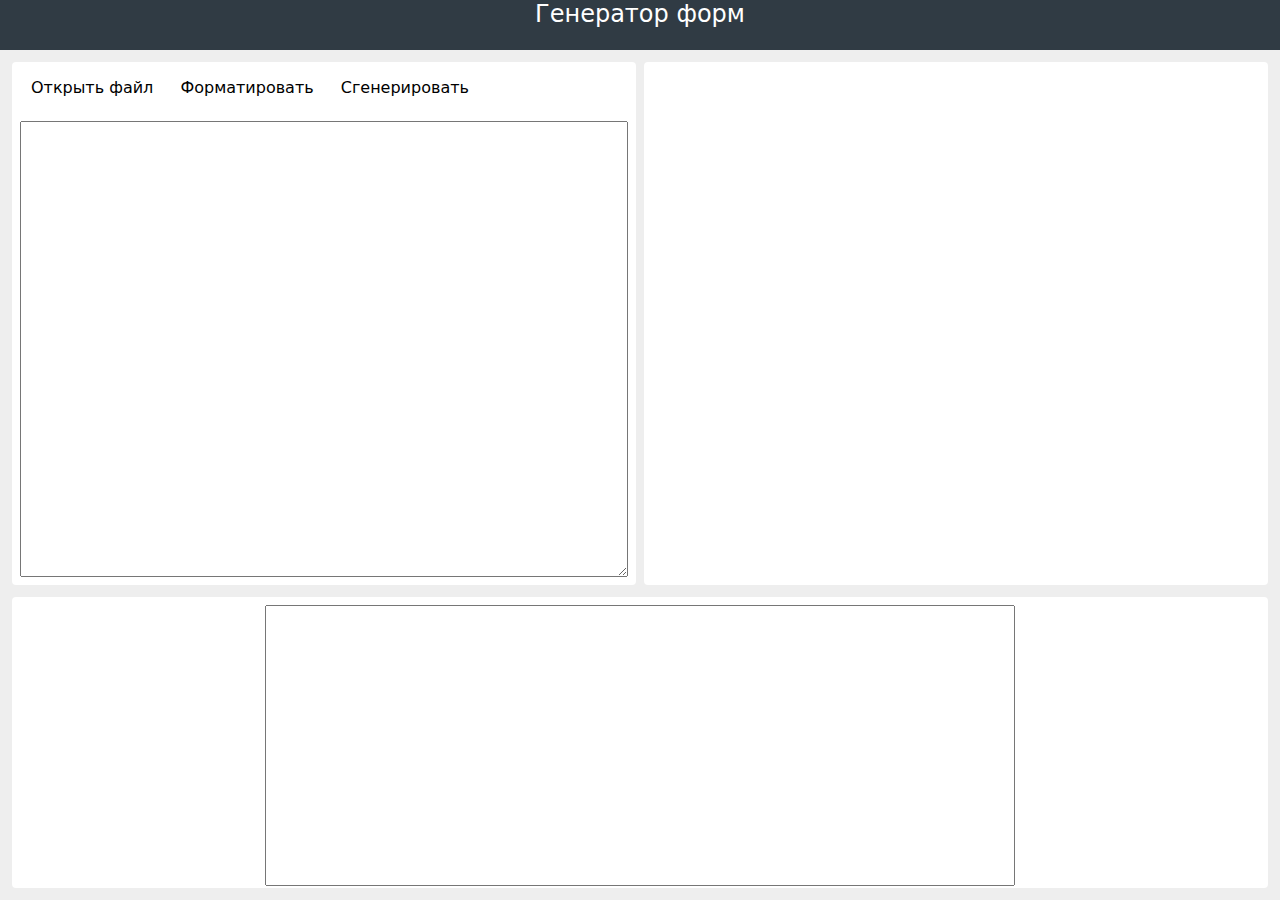
<file: frontend/forms_generator/index.html>
<!DOCTYPE html>
<html lang="en">
  <head>
    <meta charset="UTF-8" />
    <title>FROMS GENERATOR</title>
    <script src="../forms_generator/js/constants.js"></script>
    <script src="../forms_generator/js/model.js"></script>
    <script src="../forms_generator/js/extensions.js"></script>
    <script src="../forms_generator/js/main.js"></script>
    <link rel="stylesheet" href="../forms_generator/css/styles.css" />
    <link rel="stylesheet" href="../forms_generator/css/form.css" />
  </head>
  <body>
    <header><span>Генератор форм</span></header>
    <div class="main">
      <div class="generator-container">
        <div class="control-container">
          <div class="controls">
            <label class="label-button">
              Открыть файл
              <input type="file" accept=".json" onchange="openFormFile(this)" />
            </label>
            <label class="label-button" onclick="format()"> Форматировать </label>
            <label class="label-button" onclick="createForm()"> Сгенерировать </label>
          </div>
          <label class="error-label" id="form-description-error" for="form-description"> </label>
          <textarea id="form-description"> </textarea>
        </div>

        <div class="form-container">
          <div class="form-inner-conrainer"></div>
        </div>
      </div>
      <div class="result-container">
        <textarea id="result"> </textarea>
      </div>
    </div>
  </body>
</html>
</file>
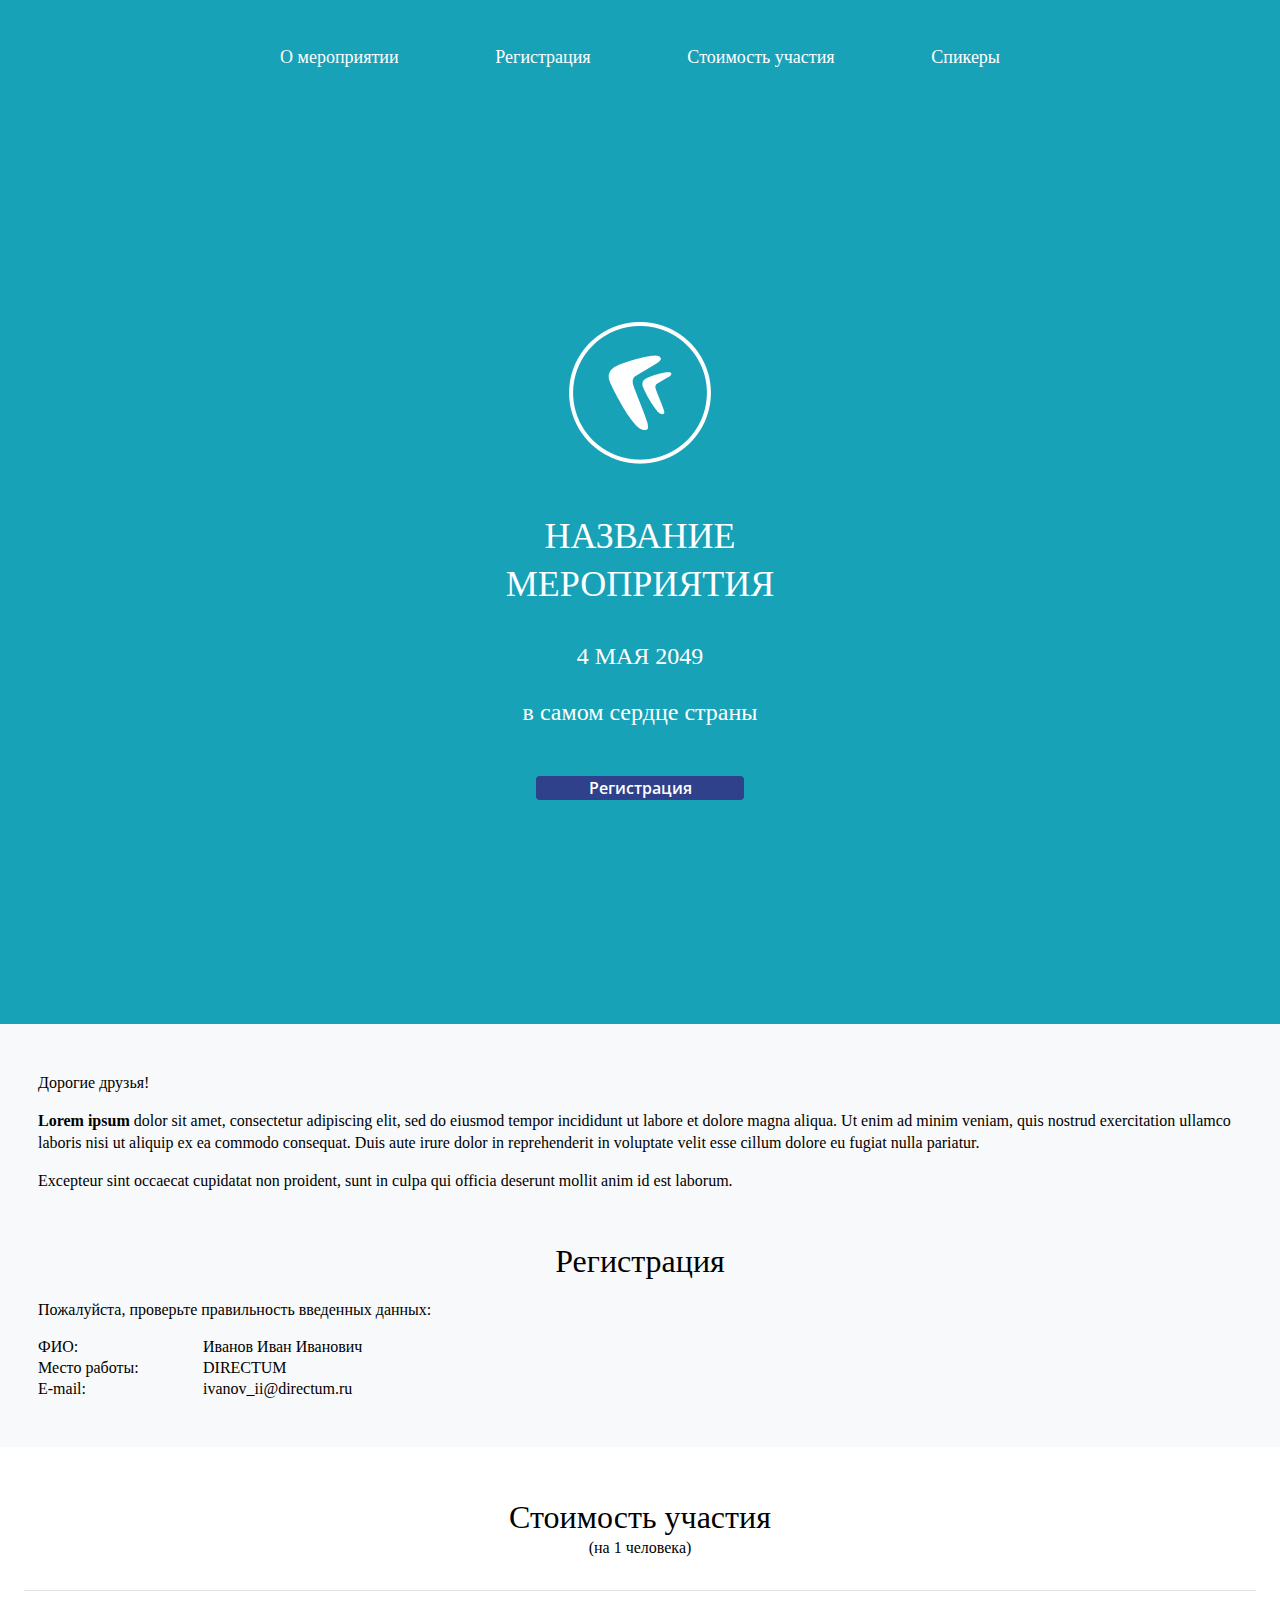
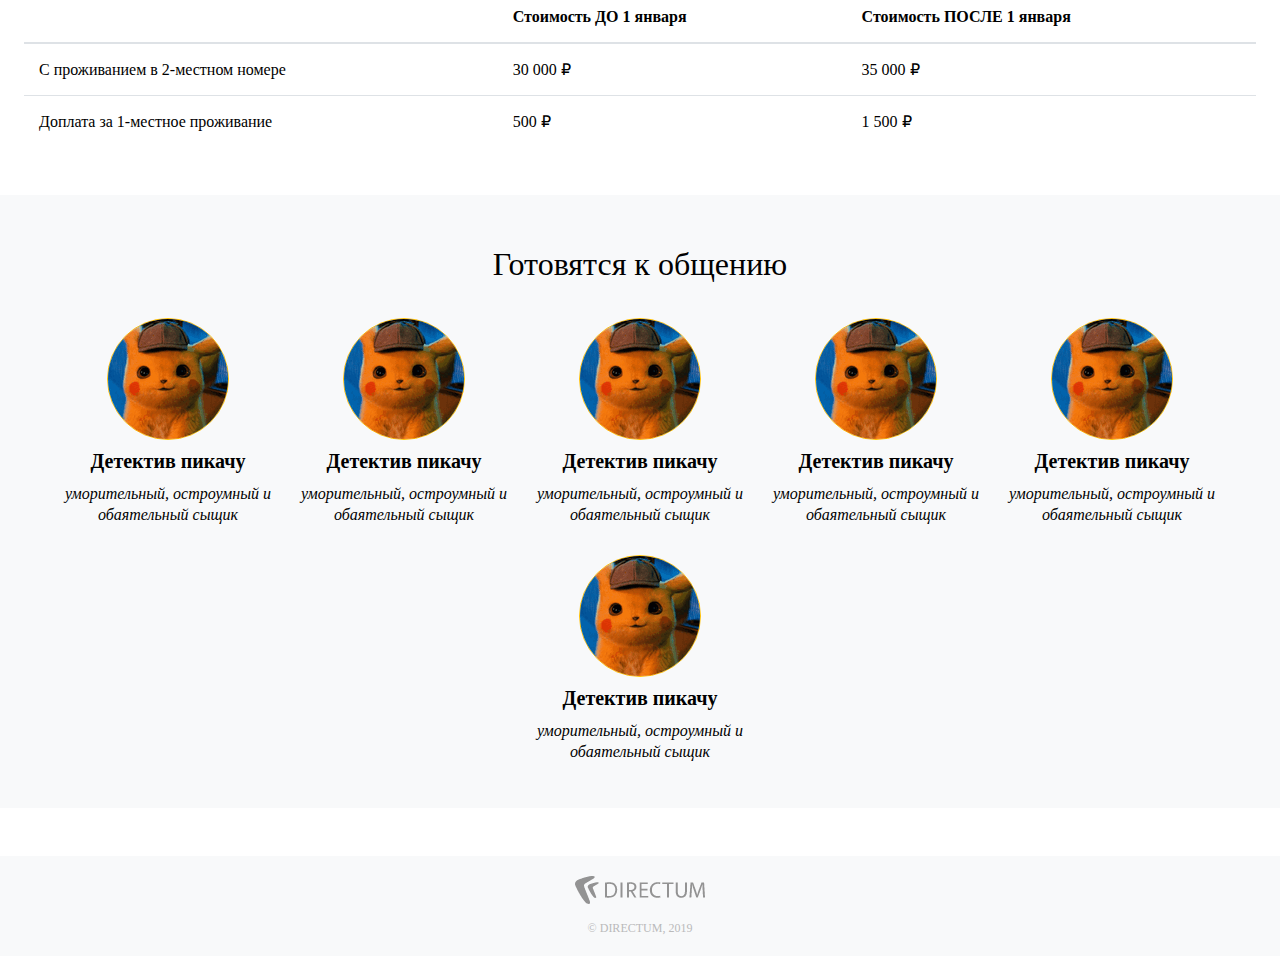
<file: frontend/layout/index.html>
<!DOCTYPE html>
<html lang="en">
  <head>
    <meta charset="UTF-8" />
    <meta name="viewport" content="width=device-width, initial-scale=1" />
    <title>LAYOUT</title>
    <script src="./main.js"></script>
    <link rel="stylesheet" href="./css/styles.css" />
    <link rel="stylesheet" media="screen and (min-width: 1920px)" href="./css/styles-large.css" />
    <link
      rel="stylesheet"
      media="screen and (min-width:768px) and (max-width: 1919px)"
      href="./css/styles-medium.css"
    />
    <link rel="stylesheet" media="screen and (max-width: 767px)" href="./css/styles-small.css" />
    <link
      href="https://fonts.googleapis.com/css?family=Open+Sans:400,600,300"
      rel="stylesheet"
      type="text/css"
    />
    <link
      href="https://fonts.googleapis.com/css2?family=Roboto:wght@300;400"
      rel="stylesheet"
      type="text/css"
    />
    <link
      rel="stylesheet"
      href="https://fonts.googleapis.com/css2?family=Material+Symbols+Outlined:opsz,wght,FILL,GRAD@48,400,0,0"
    />
    <link
      rel="stylesheet"
      href="https://fonts.googleapis.com/css2?family=Material+Symbols+Outlined:opsz,wght,FILL,GRAD@20..48,100..700,0..1,-50..200"
    />
  </head>
  <body>
    <section class="banner">
      <nav>
        <input type="checkbox" id="mune-switch" />
        <label for="mune-switch" class="menu-icon"> </label>
        <ul class="menu">
          <li><a>О мероприятии</a></li>
          <li><a>Регистрация</a></li>
          <li><a>Стоимость участия</a></li>
          <li><a>Спикеры</a></li>
        </ul>
      </nav>
      <div class="group-logo">
        <img class="logo" src="./static-files/logo.png" />
        <label class="banner-lable">НАЗВАНИЕ МЕРОПРИЯТИЯ</label>
        <label class="banner-lable">4 МАЯ 2049</label>
        <label class="banner-lable">в самом сердце страны</label>
        <button class="banner-button" onclick="openModal()">Регистрация</button>
      </div>
    </section>
    <section class="registration-section">
      <div class="text-container">
        <p>Дорогие друзья!</p>
        <p>
          <strong> Lorem ipsum</strong> dolor sit amet, consectetur adipiscing elit, sed do eiusmod
          tempor incididunt ut labore et dolore magna aliqua. Ut enim ad minim veniam, quis nostrud
          exercitation ullamco laboris nisi ut aliquip ex ea commodo consequat. Duis aute irure
          dolor in reprehenderit in voluptate velit esse cillum dolore eu fugiat nulla pariatur.
        </p>
        <p>
          Excepteur sint occaecat cupidatat non proident, sunt in culpa qui officia deserunt mollit
          anim id est laborum.
        </p>
      </div>
      <div class="registration">
        <h2>Регистрация</h2>
        <div class="info">
          <p>Пожалуйста, проверьте правильность введенных данных:</p>
          <span><label>ФИО:</label><span>Иванов Иван Иванович</span></span>
          <span><label>Место работы:</label><span>DIRECTUM</span></span>
          <span><label>E-mail:</label><span>ivanov_ii@directum.ru</span></span>
        </div>
      </div>
    </section>
    <section class="price-section">
      <table>
        <thead>
          <tr>
            <th colspan="3">
              <div class="price-table-lable">
                <h2>Стоимость участия</h2>
                <span>(на 1 человека)</span>
              </div>
            </th>
          </tr>
        </thead>
        <tbody>
          <tr>
            <th scope="row"></th>
            <th scope="col">Стоимость ДО 1 января</th>
            <th scope="col">Стоимость ПОСЛЕ 1 января</th>
          </tr>
          <tr>
            <th scope="row">С проживанием в 2-местном номере</th>
            <td>30 000 ₽</td>
            <td>35 000 ₽</td>
          </tr>
          <tr>
            <th scope="row">Доплата за 1-местное проживание</th>
            <td>500 ₽</td>
            <td>1 500 ₽</td>
          </tr>
        </tbody>
      </table>
    </section>
    <section class="speaker-section">
      <h2></h2>
      <div class="speakers">
        <div class="speaker-card">
          <img class="avatar" src="./static-files/avatar.png" />
          <h2>Детектив пикачу</h2>
          <span>уморительный, остроумный и обаятельный сыщик</span>
        </div>
        <div class="speaker-card">
          <img class="avatar" src="./static-files/avatar.png" />
          <h2>Детектив пикачу</h2>
          <span>уморительный, остроумный и обаятельный сыщик</span>
        </div>
        <div class="speaker-card">
          <img class="avatar" src="./static-files/avatar.png" />
          <h2>Детектив пикачу</h2>
          <span>уморительный, остроумный и обаятельный сыщик</span>
        </div>
        <div class="speaker-card">
          <img class="avatar" src="./static-files/avatar.png" />
          <h2>Детектив пикачу</h2>
          <span>уморительный, остроумный и обаятельный сыщик</span>
        </div>
        <div class="speaker-card">
          <img class="avatar" src="./static-files/avatar.png" />
          <h2>Детектив пикачу</h2>
          <span>уморительный, остроумный и обаятельный сыщик</span>
        </div>
        <div class="speaker-card">
          <img class="avatar" src="./static-files/avatar.png" />
          <h2>Детектив пикачу</h2>
          <span>уморительный, остроумный и обаятельный сыщик</span>
        </div>
      </div>
    </section>
    <footer>
      <img src="./static-files/footer-logo.png" />
      <span>© DIRECTUM, 2019</span>
    </footer>
  </body>
  <div id="reg-modal" class="modal-container">
    <div class="modal">
      <span class="material-symbols-outlined modal-close" onclick="closeMoadl()"> close </span>
      <label class="modal-label">Регистрация</label>
      <form class="modal-form">
        <input class="modal-form-input" type="text" placeholder="ФИО" />
        <input class="modal-form-input" type="email" placeholder="Email" />
        <input class="modal-form-input submit" type="submit" />
      </form>
    </div>
  </div>
</html>
</file>
<file: frontend/forms_generator/css/styles.css>
body {
    margin: 0;
    background: #eee;
    font-family: system-ui, -apple-system, BlinkMacSystemFont,
        'Segoe UI', Roboto, Oxygen, Ubuntu, Cantarell, 'Open Sans', 'Helvetica Neue', sans-serif;
}

html,
body {
    height: 100%;
}

header {
    height: 50px;
    background: #303b44;
    color: white;
}

header span {
    font-size: 24px;
    display: block;
    margin: auto;
    text-align: center;
}

.main {
    display: flex;
    flex-direction: column;
    height: calc(100% - 50px);
}

.generator-container {
    display: flex;
    flex-direction: row;
    margin: 12px 12px 0px 12px;
    gap: 8px;
    flex: 1
}

.control-container {
    padding: 8px;
    background: white;
    border-radius: 4px;
    display: flex;
    flex-direction: column;
    flex: 1;
}

.form-container {
    padding: 8px;
    background: white;
    border-radius: 4px;
    display: flex;
    flex-direction: column;
    flex: 1;
}

.controls {
    margin-top: 8px;
}


.label-button {
    padding: 0.5rem;
    border-radius: 4px;
    border: solid transparent;
}

.label-button:hover {
    background: #303b44;
    color: white;
    border: solid #303b44;
}

.label-button input {
    opacity: 0;
    position: absolute;
    z-index: -1;
}

.error-label {
    min-height: 16px;
    margin-top: 8px;
    font-size: 12px;
    color: red;
    white-space: pre-line;
}

.control-container textarea {
    margin: 0;
    min-height: 50vh;
    max-width: 50vw;
}

.result-container {
    flex: 1;
    padding: 8px;
    margin: 12px;
    background: white;
    border-radius: 4px;
    text-align: center;
}

.result-container textarea {
    resize: none;
    margin: 0;
    /* min-height: 30vh;
    min-width: 80vw; */
    height: 100%;
    width: 60%;
    max-height: 100%;
}
</file>
<file: frontend/forms_generator/css/form.css>
.form {
    display: flex;
    flex-direction: column;
    margin: auto;
    max-width: 540px;
    padding: 4px;
}

.form>label {
    display: flex;
    flex-direction: column;
    margin-top: 2px;
}

fieldset {
    border: none;
    padding-left: 0;
    padding-right: 0;
}

fieldset>label {
    display: flex;
    flex-direction: row;
}

fieldset>label span {}

/* .test-lable span{
    font-size: 12px;
} */
</file>
<file: frontend/layout/css/styles.css>
body {
    margin: 0;
    background: white;
    font-family: "Segoe UI";
    color: #000000
}

/* body::-webkit-scrollbar {
    width: 0;
} */

html,
body {
    height: 100%;
}

.banner {
    background-color: #17A2B8;
    color: #FFFFFF;
    margin: 0;
    width: 100%;
    padding-top: 32px;
    box-sizing: border-box;
}

nav {
    position: relative;
}

nav input[type="checkbox"] {
    display: none;
}

.menu-icon {
    content: "";
    display: none;
    cursor: pointer;
    width: 25px;
    height: 14px;
    background-image: url('../static-files/menu.png');
    margin-left: 20px;
}

.menu {
    list-style-type: none;
    padding: 0;
}

.logo {
    width: 142px;
    height: 142px;
}

.banner-lable {
    text-align: center;
}

.banner-button {
    background: #2F418A;
    border-radius: 4px;
    border: none;
    width: 208px;
    height: 56px;
    margin-top: 48px;

    font-family: "Open Sans";
    font-style: normal;
    font-weight: 600;
    font-size: 16px;
    line-height: 22px;
    color: #FFFFFF;
}

.registration-section {
    background: #F8F9FA;
    display: flex;
}

.text-container {
    font-size: 16px;
    line-height: 22px;
}

.text-container>p:first-child {
    margin: 0;
}

.text-container>p:last-child {
    margin: 0;
}

.registration>h2 {
    display: block;
    margin: auto;
    font-size: 32px;
    line-height: 43px;
    font-weight: 500;
}

.info {
    font-size: 16px;
    line-height: 21px;
    display: flex;
    flex-direction: column;
}

.price-section {
    overflow: auto;
}

.price-section table {
    width: 100%;
    border-collapse: collapse;
}

.price-section>table tbody {
    font-size: 16px;
    line-height: 21px;
}

.price-table-lable {
    margin-bottom: 32px;
}

.price-table-lable h2 {
    display: block;
    margin: auto;
    font-size: 32px;
    line-height: 43px;
    text-align: center;
    font-weight: 500;
}

.price-table-lable span {
    display: block;
    width: 100%;
    text-align: center;
    font-weight: normal;
}

.price-section table tbody tr:first-child {
    border-top: 1px solid #DEE2E6;
    border-bottom: 2px solid #DEE2E6;
}

.price-section table tbody tr {
    border-top: 1px solid #DEE2E6;
}

.price-section table th[scope="row"] {
    font-weight: normal;
    text-align: start;
}

.price-section table tbody th {
    padding: 15px;
    text-align: start;
}

.price-section table tbody td {
    padding: 15px;
    text-align: start;
}


.speaker-section {
    background: #F8F9FA;
}

.speaker-section>h2 {
    display: block;
    margin: auto;
    font-size: 32px;
    line-height: 43px;
    font-weight: 500;
    text-align: center;
}

.speakers {
    margin-top: 32px;
    display: flex;
    flex-direction: row;
    justify-content: center;
    flex-wrap: wrap;
}

.speaker-card {
    display: flex;
    flex-direction: column;
    margin: 0;
    width: 217px;
    height: 205px;

}

.speaker-card>h2 {
    font-size: 20px;
    line-height: 27px;
    text-align: center;
    margin: 8px 0 8px 0;
}

.speaker-card>span {
    font-size: 16px;
    line-height: 21px;
    text-align: center;
    display: block;
    margin: auto;
    font-style: italic;
}

.avatar {
    display: block;
    margin: auto;
    background-size: cover;
    border-radius: 50%;
    width: 120px;
    height: 120px;
    object-fit: cover;
    border: 1px solid #FFC107;
}

footer {
    background: #F8F9FA;
    margin-top: 48px;
    display: flex;
    flex-direction: column;
    gap: 16px;
}

footer img {
    width: 130px;
    height: 28px;
    margin: auto;
}

footer span {
    font-size: 12px;
    line-height: 16px;
    text-align: center;
    color: #BABABA;
}

.modal-container {
    display: none;
    width: 100%;
    height: 100%;

    position: fixed;
    z-index: 1;
    top: 0;
    left: 0;
    background-color: rgba(0, 0, 0, 0.6);
}

.modal {
    margin: auto;
    margin-top: 35vh;

    background: #FFFFFF;
    box-shadow: 0px 0px 15px rgba(0, 0, 0, 0.1);
    max-width: 404px;
    max-height: 252px;
    padding: 32px;
    box-sizing: border-box;
}

.modal-label {
    font-family: 'Roboto';
    color: #9FA3AB;
    font-style: normal;
    font-weight: 300;
    font-size: 26px;
    line-height: 27px;
}

.modal-form {
    display: flex;
    flex-direction: column;
    align-items: center;
}

.modal-form-input {
    font-family: 'Roboto';
    color: #9FA3AB;
    font-style: normal;
    font-style: normal;
    font-weight: 400;
    font-size: 14px;
    line-height: 16px;

    box-sizing: border-box;
    border: 1px solid #B5BFC3;

    width: 100%;
    height: 28px;

    margin-top: 16px;
}

.submit {
    background: #2F418A;
    color: #FFFFFF;
    border-radius: 4px;
    font-family: 'Open Sans';
    font-style: normal;
    font-weight: 400;
    font-size: 16px;
    line-height: 22px;
    text-align: center;

    width: 127px;
    height: 38px;

    margin-top: 24px;
}

.modal-close {
    width: 16px;
    height: 16px;
    font-size: 16px !important;
    position: relative;
    bottom: 8px;
    left: 8px;
    float: right;
    color: #BEC7CB;
    cursor: pointer;
}
</file>
<file: frontend/layout/css/styles-large.css>
.banner {
    height: 793px;
}

.menu {
    display: flex;
    justify-content: space-between;
    align-items: center;
    width: 1140px;
    height: 50px;
    margin: auto;
}

li {
    font-size: 18px;
    line-height: 24px;
    text-align: center;
}

.group-logo {
    display: flex;
    flex-direction: column;
    align-items: center;
    width: 466px;
    height: 462px;
    margin: auto;
    margin-top: 120px;
}

.group-logo label:nth-of-type(1) {
    font-size: 36px;
    line-height: 48px;
    margin-top: 48px;
}

.group-logo label:nth-of-type(2) {
    font-size: 24px;
    line-height: 32px;
    margin-top: 32px;
}

.group-logo label:nth-of-type(3) {
    font-size: 24px;
    line-height: 32px;
    margin-top: 24px;
}

.registration-section {
    flex-direction: row;
    gap: 15px;
    padding: 48px 0;
}

.registration>h2 {
    text-align: center;
}

.text-container {
    width: 540px;
    text-align: center;
    margin: auto auto auto 405px;
}

.registration {
    width: 570px;
    margin: 0 390px auto auto;
}

.info {
    margin-left: 15px;
}

.info span label {
    display: inline-block;
    width: 165px;
}

.price-section {
    padding: 48px 390px;
}

.speaker-section {
    padding: 48px 478px;
}

.speaker-section>h2::before {
    content: "Наши спикеры";
}

.speakers {
    gap: 32px 24px;
}

footer {
    padding: 45px;
}
</file>
<file: frontend/layout/css/styles-medium.css>
.banner {
    height: 1024px;
}

.menu {
    display: flex;
    justify-content: space-between;
    align-items: center;
    width: 768px;
    height: 50px;
    margin: auto;
}

li {
    font-size: 18px;
    line-height: 24px;
    text-align: center;
    margin: 0 24px;
}

.group-logo {
    display: flex;
    flex-direction: column;
    align-items: center;
    width: 466px;
    height: 462px;
    margin: auto;
    margin-top: 240px;
}

.group-logo label:nth-of-type(1) {
    font-size: 36px;
    line-height: 48px;
    margin-top: 48px;
}

.group-logo label:nth-of-type(2) {
    font-size: 24px;
    line-height: 32px;
    margin-top: 32px;
}

.group-logo label:nth-of-type(3) {
    font-size: 24px;
    line-height: 32px;
    margin-top: 24px;
}

.registration-section {
    flex-direction: column;
    justify-content: center;
    gap: 48px;
    padding: 48px 38px;
}

.registration>h2 {
    text-align: center;
}

.info span label {
    display: inline-block;
    width: 165px;
}

.price-section {
    padding: 48px 24px;
}

.speaker-section {
    padding: 48px 39px;
}

.speaker-section>h2::before {
    content: "Готовятся к общению";
}

.speakers {
    gap: 32px 19px;
}

footer {
    padding: 20px;
}
</file>
<file: frontend/layout/css/styles-small.css>
.banner {
    height: 568px;
    padding-top: 16px;
}

.menu-icon {
    display: block;
}

.menu {
    display: none;
}

nav input[type="checkbox"]:checked~.menu {
    display: block;
    width: 100%;
    position: absolute;
    background: rgba(0, 0, 0, 0.7);
}


li {
    font-size: 18px;
    line-height: 24px;
    text-align: center;
    margin: 0 24px;
}

.group-logo {
    z-index: -1;
    display: flex;
    flex-direction: column;
    align-items: center;
    width: 272px;
    height: 446px;
    margin: auto;
    margin-top: 48px;
}

.group-logo label:nth-of-type(1) {
    font-size: 36px;
    line-height: 48px;
    margin-top: 16px;
}

.group-logo label:nth-of-type(2) {
    font-size: 24px;
    line-height: 32px;
    margin-top: 24px;
}

.group-logo label:nth-of-type(3) {
    font-size: 24px;
    line-height: 32px;
    margin-top: 16px;
}

.group-logo button {
    margin-top: 32px;
}

.registration-section {
    padding: 24px 15px;
    display: block;
}

.registration>h2 {
    text-align: start;
}

.text-container {
    display: none;
}

.registration {
    margin-top: auto;
}

.info p {
    width: 260px
}

.info span label {
    margin-right: 15px;
    width: auto;
}

.price-section {
    padding: 24px 15px;
}

.speaker-section {
    padding: 24px 15px;
}

.speaker-section>h2 {
    text-align: start;
}

.speaker-section>h2::before {
    content: "Готовятся к общению";
}

.speakers {
    margin-top: 32px;
    display: flex;
    flex-direction: column;
    align-items: center;
    gap: 24px;
}

footer {
    padding: 20px;
}
</file>
